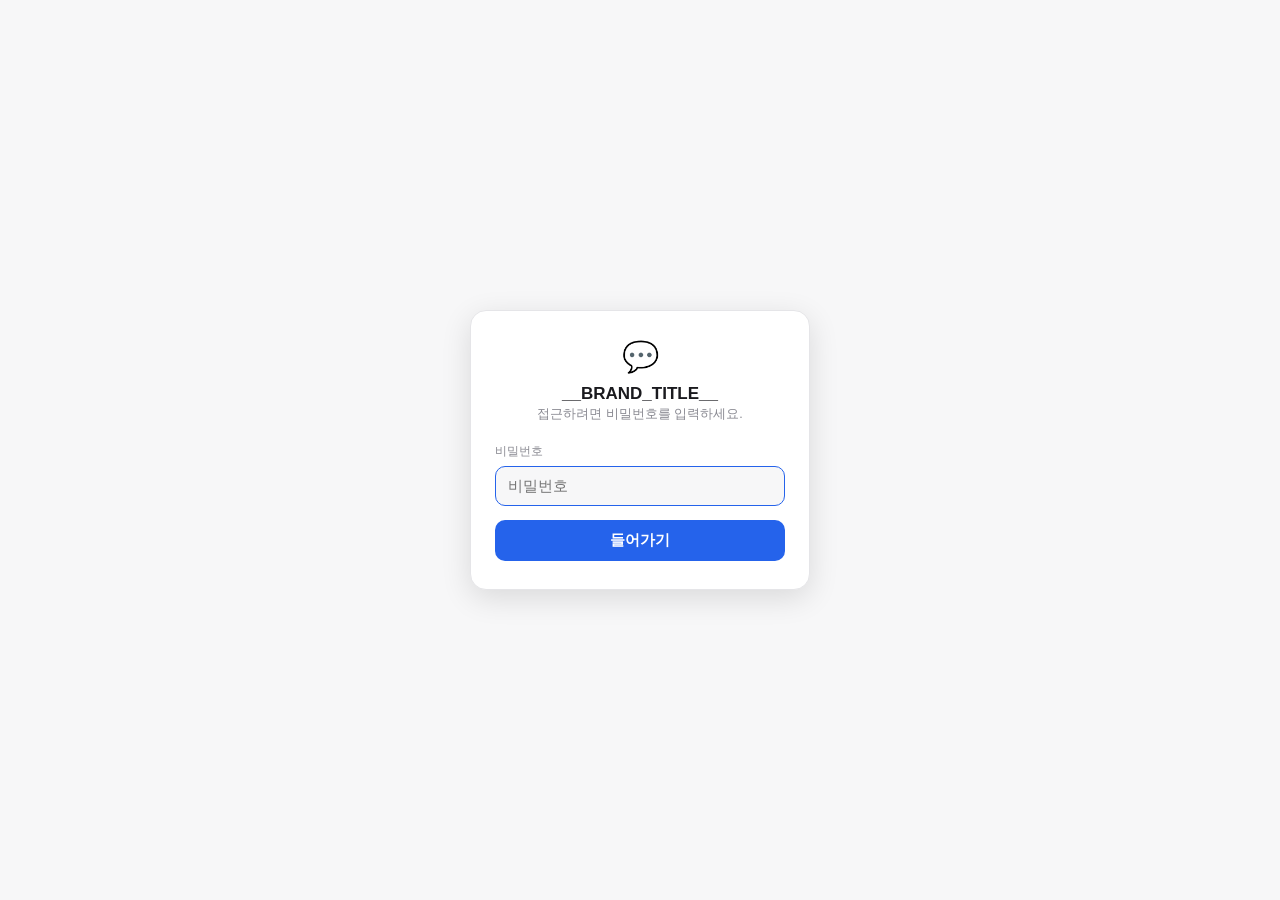
<file: yes24_agent/static/login.html>
<!doctype html>
<html lang="ko">
<head>
  <meta charset="utf-8" />
  <meta name="viewport" content="width=device-width, initial-scale=1" />
  <title>__BRAND_TITLE__ · 로그인</title>
  <style>
    :root {
      --bg: #f7f7f8; --panel: #ffffff; --border: #e5e5e8; --text: #1a1a1e;
      --muted: #8a8a92; --accent: #2563eb; --error: #dc2626;
    }
    @media (prefers-color-scheme: dark) {
      :root {
        --bg: #17171a; --panel: #202024; --border: #313136; --text: #ececf0;
        --muted: #9a9aa2; --accent: #60a5fa; --error: #fca5a5;
      }
    }
    * { box-sizing: border-box; }
    html, body { height: 100%; margin: 0; }
    body {
      background: var(--bg); color: var(--text); display: flex; align-items: center;
      justify-content: center; padding: 20px;
      font-family: -apple-system, BlinkMacSystemFont, "Segoe UI", Roboto, "Noto Sans KR", sans-serif;
    }
    .card {
      width: 100%; max-width: 340px; background: var(--panel); border: 1px solid var(--border);
      border-radius: 16px; padding: 28px 24px; box-shadow: 0 8px 30px rgba(0,0,0,0.12);
    }
    .logo { font-size: 30px; text-align: center; }
    h1 { font-size: 17px; font-weight: 600; text-align: center; margin: 10px 0 2px; }
    p.sub { font-size: 12.5px; color: var(--muted); text-align: center; margin: 0 0 20px; }
    label { font-size: 12px; color: var(--muted); display: block; margin-bottom: 6px; }
    input[type="password"] {
      width: 100%; padding: 11px 12px; font-size: 14.5px; border-radius: 10px;
      border: 1px solid var(--border); background: var(--bg); color: var(--text);
    }
    input[type="password"]:focus { outline: none; border-color: var(--accent); }
    button {
      width: 100%; margin-top: 14px; padding: 11px; font-size: 14.5px; font-weight: 600;
      border: none; border-radius: 10px; background: var(--accent); color: #fff; cursor: pointer;
    }
    button:hover { filter: brightness(1.05); }
    .error {
      font-size: 12.5px; color: var(--error); margin-top: 12px; text-align: center;
      min-height: 16px;
    }
    .error[hidden] { display: none; }
  </style>
</head>
<body>
  <form class="card" method="post" action="/login">
    <div class="logo">💬</div>
    <h1>__BRAND_TITLE__</h1>
    <p class="sub">접근하려면 비밀번호를 입력하세요.</p>
    <label for="password">비밀번호</label>
    <input id="password" name="password" type="password" autocomplete="current-password"
           autofocus required placeholder="비밀번호" />
    <button type="submit">들어가기</button>
    <div class="error" id="error" hidden>비밀번호가 올바르지 않아요.</div>
  </form>
  <script>
    // 서버가 실패 시 /login?error=1로 되돌린다 — 그때만 에러 문구를 보인다.
    if (new URLSearchParams(location.search).has("error")) {
      document.getElementById("error").hidden = false;
    }
  </script>
</body>
</html>
</file>
